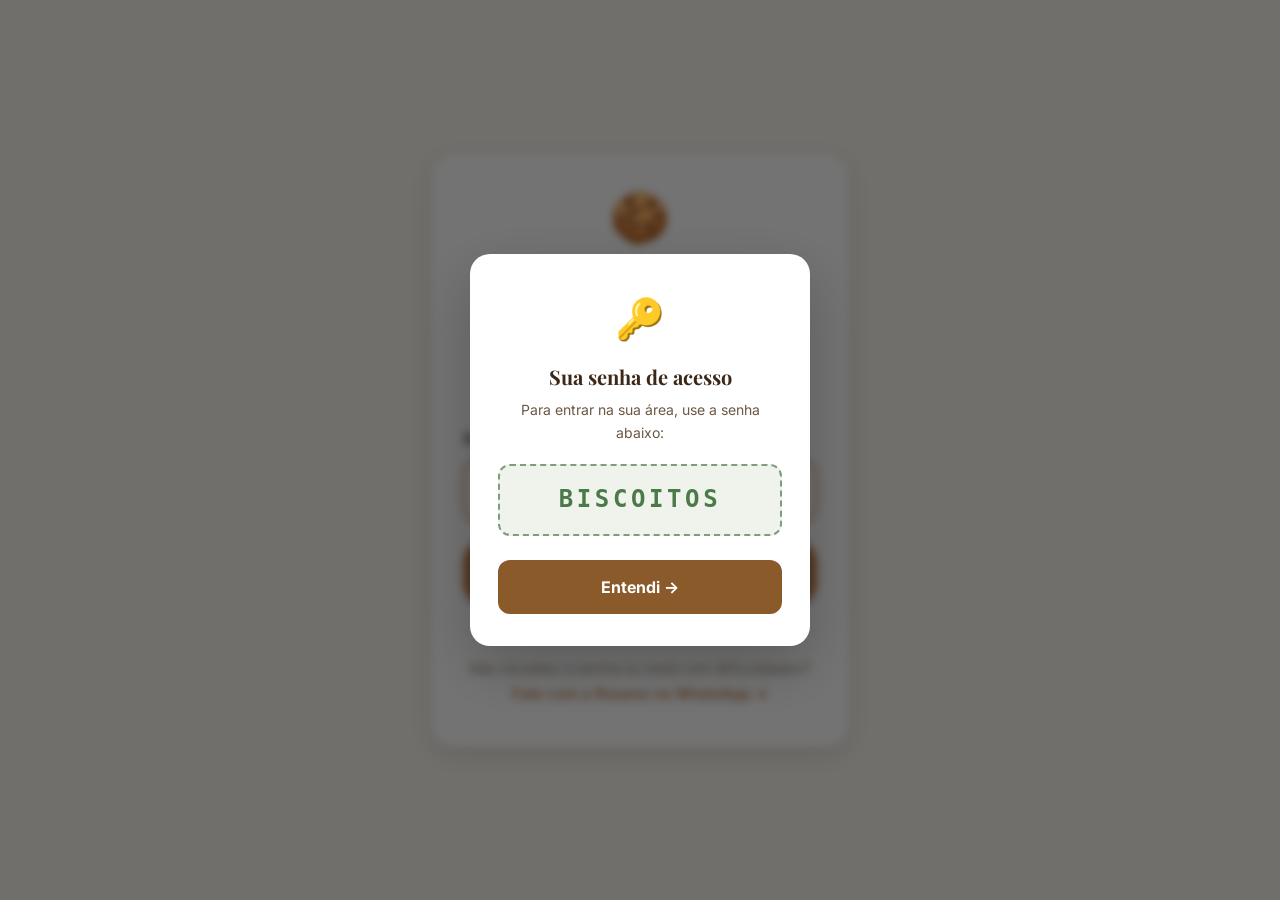
<file: index.html>
<!DOCTYPE html>
<html lang="pt-BR">
<head>
  <meta charset="UTF-8">
  <meta name="viewport" content="width=device-width, initial-scale=1.0">
  <!-- IMPORTANTE: impede que o Google indexe esta página -->
  <link rel="icon" type="image/png" href="assets/img/favicon.png">
  <link rel="apple-touch-icon" href="assets/img/favicon.png">
  <meta name="robots" content="noindex, nofollow, noarchive">
  <title>Acessar — Amanteigados da Rosana</title>

  <!-- Google Fonts — carregamento sem bloquear a renderização -->
  <link rel="preconnect" href="https://fonts.googleapis.com">
  <link rel="preconnect" href="https://fonts.gstatic.com" crossorigin>
  <link href="https://fonts.googleapis.com/css2?family=Playfair+Display:wght@400;500;700&family=Inter:wght@400;500;600;700&display=swap" rel="stylesheet">

  <!-- CSS -->
  <link rel="stylesheet" href="assets/css/variables.css">
  <link rel="stylesheet" href="assets/css/reset.css">
  <link rel="stylesheet" href="assets/css/global.css">
  <link rel="stylesheet" href="assets/css/auth.css">

  <!-- CSS crítico inline: evita flash de fundo branco antes do CSS carregar -->
  <style>body { background: #FAF6EF; }</style>
</head>
<body>

  <!-- ---- POPUP: sua senha de acesso ---- -->
  <div id="popup-senha-principal" style="
    position:fixed;inset:0;z-index:300;
    background:rgba(0,0,0,0.55);backdrop-filter:blur(4px);
    display:flex;align-items:center;justify-content:center;padding:1rem;
  " role="dialog" aria-modal="true" aria-labelledby="popup-senha-titulo">
    <div style="
      background:#fff;border-radius:1.25rem;padding:2rem 1.75rem;
      max-width:340px;width:100%;text-align:center;
      box-shadow:0 20px 60px rgba(0,0,0,0.22);
    ">
      <div style="font-size:2.5rem;margin-bottom:0.75rem" aria-hidden="true">🔑</div>
      <h2 id="popup-senha-titulo" style="font-family:var(--font-display);font-size:1.25rem;color:#3D2817;margin-bottom:0.5rem;line-height:1.3">
        Sua senha de acesso
      </h2>
      <p style="font-size:0.875rem;color:#6B5744;line-height:1.65;margin-bottom:1.25rem">
        Para entrar na sua área, use a senha abaixo:
      </p>
      <div style="
        background:#F0F2EC;border:2px dashed #7D9D7C;border-radius:0.75rem;
        padding:0.875rem 1.25rem;margin-bottom:1.5rem;
      ">
        <span style="font-family:monospace;font-size:1.5rem;font-weight:700;letter-spacing:0.15em;color:#4A7A48">
          BISCOITOS
        </span>
      </div>
      <button
        onclick="document.getElementById('popup-senha-principal').style.display='none'; document.getElementById('campo-senha').focus();"
        style="
          width:100%;padding:0.875rem;background:#8B5A2B;color:#fff;
          font-size:1rem;font-weight:700;border:none;border-radius:0.75rem;cursor:pointer;
        "
      >
        Entendi →
      </button>
    </div>
  </div>

  <main class="auth-page" id="main">

    <div class="auth-card" role="main">

      <!-- Aviso de sessão expirada (mostrado via JS quando URL tem ?expirou=1) -->
      <div class="auth-aviso-expiracao" id="aviso-expiracao" role="alert" hidden>
        ⏳ Sua sessão expirou. Digite a senha novamente para continuar.
      </div>

      <!-- Cabeçalho / Logo -->
      <div class="auth-header">
        <div class="auth-logo" aria-hidden="true">
          <!-- PLACEHOLDER: quando tiver o logo, substitua por: <img src="/assets/img/logo.svg" alt=""> -->
          <div class="auth-logo-icon">🍪</div>
        </div>

        <h1 class="auth-title">Amanteigados<br>da Rosana</h1>
        <div class="auth-divider" aria-hidden="true"></div>
        <p class="auth-subtitle">Área Exclusiva de Membros</p>
      </div>

      <!-- Formulário de acesso -->
      <form class="auth-form" id="auth-form" novalidate aria-label="Formulário de acesso">

        <div class="field-group">
          <label class="field-label" for="campo-senha">
            Sua senha de acesso
          </label>

          <!-- Wrapper para posicionar o botão de olho -->
          <div class="input-senha-wrap">
            <input
              type="password"
              id="campo-senha"
              class="input-senha"
              placeholder="Digite sua senha..."
              autocomplete="current-password"
              required
              aria-describedby="erro-senha"
              aria-label="Campo de senha"
            >
            <button
              type="button"
              class="btn-mostrar-senha"
              id="btn-mostrar"
              aria-label="Mostrar senha"
              aria-pressed="false"
            >👁</button>
          </div>

          <!-- Mensagem de erro — aparece quando senha está incorreta -->
          <div class="auth-erro" id="erro-senha" role="alert" aria-live="assertive" hidden>
            Senha incorreta. Tente novamente.
          </div>
        </div>

        <button type="submit" class="btn btn-primary btn-full btn-lg" id="btn-acessar">
          Acessar minha área →
        </button>

      </form>

      <!-- Link de suporte -->
      <div class="auth-footer">
        <p>Não recebeu a senha ou está com dificuldades?</p>
        <p>
          <!-- PLACEHOLDER: substitua NUMERO pelo número do WhatsApp da Rosana (ex: 5511999999999) -->
          <a
            href="https://wa.me/555195081131"
            class="link-suporte"
            id="link-suporte"
            target="_blank"
            rel="noopener noreferrer"
            aria-label="Fale com a Rosana no WhatsApp"
          >
            Fale com a Rosana no WhatsApp →
          </a>
        </p>
      </div>

    </div><!-- /auth-card -->

  </main>

  <!-- auth.js: contém verificarSenha(), getTentativas() -->
  <script src="assets/js/auth.js"></script>

  <script>
    // ---- Inicialização da página de login ----
    document.addEventListener('DOMContentLoaded', function () {

      // Verificar se a URL indica sessão expirada (?expirou=1)
      const params = new URLSearchParams(window.location.search);
      if (params.get('expirou') === '1') {
        const aviso = document.getElementById('aviso-expiracao');
        aviso.hidden = false;
      }

      const input      = document.getElementById('campo-senha');
      const btnMostrar = document.getElementById('btn-mostrar');
      const form       = document.getElementById('auth-form');
      const erroEl     = document.getElementById('erro-senha');
      const linkSup    = document.getElementById('link-suporte');
      const btnAcessar = document.getElementById('btn-acessar');

      // Toggle mostrar / esconder senha
      btnMostrar.addEventListener('click', function () {
        const escondido = input.type === 'password';
        input.type = escondido ? 'text' : 'password';
        btnMostrar.textContent = escondido ? '🙈' : '👁';
        btnMostrar.setAttribute('aria-pressed', String(escondido));
        btnMostrar.setAttribute('aria-label', escondido ? 'Esconder senha' : 'Mostrar senha');
        input.focus();
      });

      // Submeter o formulário
      form.addEventListener('submit', async function (e) {
        e.preventDefault();

        const senha = input.value;
        if (!senha.trim()) {
          input.focus();
          return;
        }

        // Desabilitar botão para evitar duplo clique
        btnAcessar.disabled = true;
        btnAcessar.textContent = 'Verificando...';

        const correto = await verificarSenha(senha);

        if (!correto) {
          // Mostrar erro
          erroEl.hidden = false;
          input.classList.add('erro');

          // Animação de "shake" no campo
          const wrap = document.querySelector('.input-senha-wrap');
          wrap.classList.add('shake');
          setTimeout(function () { wrap.classList.remove('shake'); }, 500);

          // Mensagem personalizada após 3 tentativas
          const tentativas = getTentativas();
          if (tentativas >= 3) {
            erroEl.textContent = 'Senha incorreta. Verificou a mensagem que recebeu com a senha?';
            // Destacar link de suporte
            linkSup.className = 'link-suporte-destaque';
            linkSup.textContent = '💬 Falar com a Rosana no WhatsApp';
          } else {
            erroEl.textContent = 'Senha incorreta. Tente novamente.';
          }

          // Limpar campo e reabilitar botão
          input.value = '';
          input.focus();
          btnAcessar.disabled = false;
          btnAcessar.textContent = 'Acessar minha área →';
        }
        // Se correto: verificarSenha() redireciona automaticamente para home.html
      });

      // Limpar mensagem de erro enquanto a usuária digita
      input.addEventListener('input', function () {
        if (!erroEl.hidden) {
          erroEl.hidden = true;
          input.classList.remove('erro');
        }
      });

      // Focar o campo de senha automaticamente
      input.focus();
    });
  </script>

</body>
</html>
</file>
<file: assets/css/variables.css>
/* =====================================================
   VARIÁVEIS DE DESIGN — COLETÂNEA AMANTEIGADOS
   Este arquivo define toda a paleta, tipografia e
   espaçamentos usados em todo o app.
   Edite aqui para mudar a aparência global.
   ===================================================== */

:root {
  /* --- BACKGROUNDS --- */
  --bg-primary:   #FAF6EF;   /* off-white quente — fundo geral */
  --bg-secondary: #F2EAD9;   /* creme suave — blocos e cards */
  --bg-card:      #FFFFFF;   /* cards principais */
  --bg-elevated:  #FFFDF9;   /* superfícies elevadas */

  /* --- TEXTOS --- */
  --text-primary:   #3D2817; /* marrom torrado escuro — títulos */
  --text-secondary: #6B5544; /* marrom médio — corpo */
  --text-muted:     #9C8B7A; /* marrom acinzentado — secundários */

  /* --- ACENTOS (caramelo) --- */
  --accent-primary: #B8794A; /* caramelo profundo — botões CTA */
  --accent-hover:   #9C6638; /* caramelo escuro — hover/press */
  --accent-light:   #E8C9A0; /* caramelo claro — highlights */
  --accent-soft:    #F5E6D3; /* caramelo suavíssimo — backgrounds */

  /* --- ESTADOS FUNCIONAIS --- */
  --success:    #6B8E4E;     /* verde oliva — item feito */
  --success-bg: #EFF3E8;     /* fundo verde claro */
  --warning:    #C7894D;     /* âmbar — atenção */
  --error:      #A04545;     /* vermelho terroso — erro */
  --error-bg:   #F5E6E6;     /* fundo vermelho claro */

  /* --- BORDAS E SOMBRAS --- */
  --border-light:  #E5DCC9;
  --border-medium: #D4C4A8;
  --shadow-sm:  0 1px 3px rgba(61, 40, 23, 0.06);
  --shadow-md:  0 4px 12px rgba(61, 40, 23, 0.08);
  --shadow-lg:  0 8px 24px rgba(61, 40, 23, 0.12);

  /* --- ESPAÇAMENTOS --- */
  --space-1:  0.25rem;   /*  4px */
  --space-2:  0.5rem;    /*  8px */
  --space-3:  0.75rem;   /* 12px */
  --space-4:  1rem;      /* 16px */
  --space-5:  1.25rem;   /* 20px */
  --space-6:  1.5rem;    /* 24px */
  --space-8:  2rem;      /* 32px */
  --space-10: 2.5rem;    /* 40px */
  --space-12: 3rem;      /* 48px */
  --space-16: 4rem;      /* 64px */

  /* --- BORDAS ARREDONDADAS --- */
  --radius-sm:   4px;
  --radius-md:   8px;
  --radius-lg:   16px;
  --radius-xl:   24px;
  --radius-full: 9999px;

  /* --- TRANSIÇÕES --- */
  --transition-fast: 150ms ease;
  --transition-base: 250ms ease;

  /* --- TIPOGRAFIA --- */
  --font-display: 'Playfair Display', 'Georgia', serif;
  --font-body:    'Inter', -apple-system, 'Segoe UI', system-ui, sans-serif;

  /* Escala de tamanhos — mobile-first, projetada para 35-55 anos */
  --text-xs:   0.8125rem;  /* 13px — labels pequenos */
  --text-sm:   0.9375rem;  /* 15px — textos auxiliares */
  --text-base: 1.0625rem;  /* 17px — corpo (legível para todas as idades) */
  --text-lg:   1.1875rem;  /* 19px — destaque */
  --text-xl:   1.375rem;   /* 22px — subtítulos */
  --text-2xl:  1.625rem;   /* 26px — títulos seção */
  --text-3xl:  2rem;       /* 32px — títulos página mobile */
  --text-4xl:  2.5rem;     /* 40px — títulos página desktop */
  --text-5xl:  3.25rem;    /* 52px — display grande */

  /* --- LAYOUT --- */
  --header-height: 64px;
  --container-max: 1200px;
  --container-pad: var(--space-4);
}

/* Breakpoints (referência — usar nos arquivos CSS específicos):
   480px  → telefones grandes
   768px  → tablet
   1024px → desktop
   1440px → desktop grande
*/
</file>
<file: assets/css/global.css>
/* =====================================================
   GLOBAL CSS — COMPONENTES COMPARTILHADOS
   Header, footer, botões, cards, nav mobile,
   e utilitários usados em todas as páginas.
   ===================================================== */

/* ---- BODY BASE ---- */
body {
  font-family: var(--font-body);
  font-size: var(--text-base);
  color: var(--text-secondary);
  background-color: var(--bg-primary);
  line-height: 1.65;
  min-height: 100vh;
}

/* ---- TÍTULOS ---- */
h1, h2, h3 {
  font-family: var(--font-display);
  color: var(--text-primary);
  line-height: 1.25;
}
h4, h5, h6 {
  font-family: var(--font-body);
  color: var(--text-primary);
  font-weight: 600;
}

/* ---- CONTAINER ---- */
.container {
  width: 100%;
  max-width: var(--container-max);
  margin: 0 auto;
  padding-left: var(--container-pad);
  padding-right: var(--container-pad);
}

/* ---- SITE HEADER (fixo) ---- */
.site-header {
  position: fixed;
  top: 0;
  left: 0;
  right: 0;
  height: var(--header-height);
  background: var(--bg-card);
  border-bottom: 1px solid var(--border-light);
  box-shadow: var(--shadow-sm);
  z-index: 1000;
}

.site-header .container {
  height: 100%;
  display: flex;
  align-items: center;
  justify-content: space-between;
}

/* Logo */
.logo {
  display: flex;
  align-items: center;
  gap: var(--space-2);
  text-decoration: none;
  flex-shrink: 0;
}

.logo-text {
  font-family: var(--font-display);
  font-size: var(--text-sm);
  font-weight: 700;
  color: var(--text-primary);
  line-height: 1.2;
}

.logo-text span {
  display: block;
  font-weight: 400;
  font-size: var(--text-xs);
  color: var(--text-muted);
}

/* Nav desktop */
.main-nav {
  display: none;
  align-items: center;
  gap: var(--space-6);
}

@media (min-width: 768px) {
  .main-nav {
    display: flex;
  }
  .hamburger {
    display: none !important;
  }
}

.nav-link {
  font-size: var(--text-sm);
  font-weight: 500;
  color: var(--text-secondary);
  transition: color var(--transition-fast);
  padding: var(--space-1) 0;
  border-bottom: 2px solid transparent;
}

.nav-link:hover,
.nav-link.ativo {
  color: var(--accent-primary);
  border-bottom-color: var(--accent-primary);
}

/* Botão sair no header */
.btn-sair-header {
  font-size: var(--text-sm);
  font-weight: 500;
  color: var(--text-muted);
  padding: var(--space-2) var(--space-4);
  border: 1px solid var(--border-light);
  border-radius: var(--radius-full);
  transition: all var(--transition-fast);
  min-height: 44px;
}

.btn-sair-header:hover {
  color: var(--error);
  border-color: var(--error);
}

/* ---- HAMBURGER (mobile) ---- */
.hamburger {
  display: flex;
  flex-direction: column;
  justify-content: center;
  gap: 5px;
  width: 44px;
  height: 44px;
  padding: var(--space-2);
  cursor: pointer;
  background: none;
  border: none;
  border-radius: var(--radius-md);
}

.hamburger span {
  display: block;
  width: 22px;
  height: 2px;
  background: var(--text-primary);
  border-radius: 2px;
  transition: all var(--transition-base);
  transform-origin: center;
}

.hamburger[aria-expanded="true"] span:nth-child(1) {
  transform: translateY(7px) rotate(45deg);
}
.hamburger[aria-expanded="true"] span:nth-child(2) {
  opacity: 0;
}
.hamburger[aria-expanded="true"] span:nth-child(3) {
  transform: translateY(-7px) rotate(-45deg);
}

/* ---- OVERLAY DE NAVEGAÇÃO MOBILE ---- */
.nav-overlay {
  position: fixed;
  inset: 0;
  background: var(--bg-card);
  z-index: 999;
  display: flex;
  flex-direction: column;
  padding: var(--space-4);
}

.nav-overlay[hidden] {
  display: none;
}

.nav-overlay-header {
  display: flex;
  align-items: center;
  justify-content: space-between;
  padding-bottom: var(--space-6);
  border-bottom: 1px solid var(--border-light);
  margin-bottom: var(--space-6);
}

.nav-overlay-close {
  width: 44px;
  height: 44px;
  display: flex;
  align-items: center;
  justify-content: center;
  font-size: 1.25rem;
  color: var(--text-primary);
  border-radius: var(--radius-md);
  border: 1px solid var(--border-light);
}

.nav-overlay nav {
  display: flex;
  flex-direction: column;
  gap: var(--space-2);
}

.nav-overlay-link {
  display: flex;
  align-items: center;
  font-size: var(--text-xl);
  font-family: var(--font-display);
  font-weight: 500;
  color: var(--text-primary);
  padding: var(--space-4) var(--space-4);
  border-radius: var(--radius-lg);
  min-height: 60px;
  transition: background var(--transition-fast);
  text-decoration: none;
  border: none;
  background: none;
  width: 100%;
  text-align: left;
  cursor: pointer;
}

.nav-overlay-link:hover,
.nav-overlay-link:active {
  background: var(--bg-secondary);
}

.nav-overlay-sair {
  color: var(--error) !important;
  margin-top: auto;
}

/* ---- MAIN CONTENT (offset pelo header fixo) ---- */
.page-content {
  padding-top: var(--header-height);
  min-height: 100vh;
}

/* ---- BOTÕES ---- */
.btn {
  display: inline-flex;
  align-items: center;
  justify-content: center;
  gap: var(--space-2);
  font-family: var(--font-body);
  font-weight: 600;
  font-size: var(--text-base);
  border-radius: var(--radius-lg);
  padding: var(--space-3) var(--space-6);
  min-height: 48px;
  border: 2px solid transparent;
  cursor: pointer;
  text-decoration: none;
  transition: all var(--transition-fast);
  white-space: nowrap;
  user-select: none;
  -webkit-tap-highlight-color: transparent;
}

.btn:active {
  transform: scale(0.97);
}

/* Botão primário — caramelo sólido */
.btn-primary {
  background: var(--accent-primary);
  color: #fff;
  border-color: var(--accent-primary);
}

.btn-primary:hover {
  background: var(--accent-hover);
  border-color: var(--accent-hover);
}

@media (hover: none) {
  .btn-primary:hover {
    background: var(--accent-primary);
    border-color: var(--accent-primary);
  }
}

/* Botão secundário — contorno */
.btn-secondary {
  background: transparent;
  color: var(--accent-primary);
  border-color: var(--accent-primary);
}

.btn-secondary:hover {
  background: var(--accent-soft);
}

/* Botão ghost — sem borda */
.btn-ghost {
  background: transparent;
  color: var(--text-secondary);
  border-color: transparent;
}

.btn-ghost:hover {
  background: var(--bg-secondary);
}

/* Botão de sucesso — verde oliva */
.btn-success {
  background: var(--success);
  color: #fff;
  border-color: var(--success);
}

.btn-success:hover {
  background: #5a7a3f;
  border-color: #5a7a3f;
}

/* Modificadores de tamanho */
.btn-sm {
  font-size: var(--text-sm);
  padding: var(--space-2) var(--space-4);
  min-height: 36px;
  border-radius: var(--radius-md);
}

.btn-lg {
  font-size: var(--text-lg);
  padding: var(--space-4) var(--space-8);
  min-height: 56px;
  border-radius: var(--radius-xl);
}

.btn-xl {
  font-size: var(--text-xl);
  padding: var(--space-5) var(--space-10);
  min-height: 64px;
  border-radius: var(--radius-xl);
}

/* Botão full-width */
.btn-full {
  width: 100%;
}

/* ---- CARDS ---- */
.card {
  background: var(--bg-card);
  border-radius: var(--radius-lg);
  border: 1px solid var(--border-light);
  box-shadow: var(--shadow-sm);
  overflow: hidden;
}

/* ---- ESTRELAS (nível da receita) ---- */
.stars {
  color: var(--accent-primary);
  letter-spacing: 0.1em;
  font-size: 1rem;
}

.stars-vazia {
  color: var(--border-medium);
}

/* ---- BADGE DE CATEGORIA ---- */
.badge-categoria {
  display: inline-block;
  font-size: var(--text-xs);
  font-weight: 600;
  color: var(--accent-primary);
  text-transform: uppercase;
  letter-spacing: 0.08em;
  padding: var(--space-1) var(--space-3);
  background: var(--accent-soft);
  border-radius: var(--radius-full);
}

/* ---- BARRA DE PROGRESSO ---- */
.progress-bar-wrap {
  background: var(--bg-secondary);
  border-radius: var(--radius-full);
  height: 10px;
  overflow: hidden;
}

.progress-bar-fill {
  height: 100%;
  background: linear-gradient(90deg, var(--accent-primary), var(--accent-hover));
  border-radius: var(--radius-full);
  transition: width 0.6s ease;
}

/* ---- TAGS ---- */
.tag {
  display: inline-block;
  font-size: var(--text-xs);
  color: var(--text-muted);
  padding: 2px var(--space-2);
  background: var(--bg-secondary);
  border-radius: var(--radius-full);
  border: 1px solid var(--border-light);
}

/* ---- LOADING STATE ---- */
.loading-state {
  display: flex;
  flex-direction: column;
  align-items: center;
  justify-content: center;
  padding: var(--space-16);
  gap: var(--space-4);
  color: var(--text-muted);
}

.loading-spinner {
  width: 40px;
  height: 40px;
  border: 3px solid var(--border-light);
  border-top-color: var(--accent-primary);
  border-radius: 50%;
  animation: spin 0.8s linear infinite;
}

@keyframes spin {
  to { transform: rotate(360deg); }
}

/* ---- ESTADO VAZIO ---- */
.empty-state {
  text-align: center;
  padding: var(--space-16) var(--space-8);
}

.empty-state-icon {
  font-size: 3rem;
  margin-bottom: var(--space-4);
}

.empty-state h3 {
  font-size: var(--text-xl);
  color: var(--text-primary);
  margin-bottom: var(--space-2);
}

.empty-state p {
  color: var(--text-muted);
}

/* ---- CARD DE RECEITA (home e lista) ---- */
.recipe-card {
  background: var(--bg-card);
  border-radius: var(--radius-lg);
  overflow: hidden;
  box-shadow: 0 2px 8px rgba(61, 40, 23, 0.08);
  border: 1.5px solid var(--border-medium);
  text-decoration: none;
  color: inherit;
  display: block;
  transition: box-shadow var(--transition-base), transform var(--transition-base);
}

.recipe-card:hover {
  box-shadow: var(--shadow-md);
  transform: translateY(-2px);
}

.recipe-card:active {
  transform: scale(0.98);
}

@media (hover: none) {
  .recipe-card:hover {
    box-shadow: 0 2px 8px rgba(61, 40, 23, 0.08);
    transform: none;
  }
}

.recipe-card-photo {
  position: relative;
  padding-top: 66.67%;
  background-color: var(--bg-secondary);
  overflow: hidden;
}

.recipe-card-photo img {
  position: absolute;
  top: 0;
  left: 0;
  width: 100%;
  height: 100%;
  object-fit: cover;
  transition: transform 0.4s ease;
}

.recipe-card:hover .recipe-card-photo img {
  transform: scale(1.04);
}

@media (hover: none) {
  .recipe-card:hover .recipe-card-photo img {
    transform: none;
  }
}

.recipe-card-photo-placeholder {
  position: absolute;
  inset: 0;
  display: flex;
  align-items: center;
  justify-content: center;
  font-size: 3rem;
  background: var(--bg-secondary);
  color: var(--accent-light);
}

.recipe-card-acoes {
  position: absolute;
  top: var(--space-2);
  right: var(--space-2);
  display: flex;
  flex-direction: column;
  gap: var(--space-1);
  align-items: flex-end;
}

.btn-favoritar-card {
  width: 36px;
  height: 36px;
  background: rgba(255, 255, 255, 0.92);
  border-radius: var(--radius-full);
  display: flex;
  align-items: center;
  justify-content: center;
  font-size: 1rem;
  transition: all var(--transition-fast);
  box-shadow: 0 1px 4px rgba(0, 0, 0, 0.15);
  cursor: pointer;
  border: none;
}

.btn-favoritar-card:hover {
  transform: scale(1.1);
}

.btn-favoritar-card.favoritada {
  background: #FFF5F0;
}

.badge-feita-card {
  width: 28px;
  height: 28px;
  background: var(--success);
  border-radius: var(--radius-full);
  display: flex;
  align-items: center;
  justify-content: center;
  font-size: 0.75rem;
  color: #fff;
  box-shadow: 0 1px 4px rgba(0, 0, 0, 0.15);
}

.recipe-card-content {
  padding: var(--space-3) var(--space-4) var(--space-4);
}

.recipe-card-categoria {
  font-size: var(--text-xs);
  font-weight: 600;
  color: var(--accent-primary);
  text-transform: uppercase;
  letter-spacing: 0.06em;
  margin-bottom: var(--space-1);
}

.recipe-card-nome {
  font-family: var(--font-display);
  font-size: var(--text-lg);
  color: var(--text-primary);
  line-height: 1.3;
  margin-bottom: var(--space-3);
}

.recipe-card-meta {
  display: flex;
  align-items: center;
  gap: var(--space-4);
  font-size: var(--text-sm);
  color: var(--text-muted);
}

/* ---- FOOTER ---- */
.site-footer {
  margin-top: var(--space-16);
  padding: var(--space-10) 0;
  border-top: 1px solid var(--border-light);
  text-align: center;
}

.site-footer p {
  font-size: var(--text-sm);
  color: var(--text-muted);
  line-height: 1.8;
}

.site-footer a {
  color: var(--accent-primary);
  font-weight: 500;
}

/* ---- TOAST (notificação de feedback) ---- */
.toast {
  position: fixed;
  bottom: var(--space-6);
  left: 50%;
  transform: translateX(-50%) translateY(100px);
  background: var(--text-primary);
  color: #fff;
  padding: var(--space-3) var(--space-6);
  border-radius: var(--radius-full);
  font-size: var(--text-sm);
  font-weight: 500;
  box-shadow: var(--shadow-lg);
  z-index: 9999;
  transition: transform var(--transition-base);
  white-space: nowrap;
  pointer-events: none;
}

.toast.visivel {
  transform: translateX(-50%) translateY(0);
}

.toast.sucesso {
  background: var(--success);
}

/* ---- UTILITÁRIOS ---- */
.visually-hidden {
  position: absolute;
  width: 1px;
  height: 1px;
  padding: 0;
  margin: -1px;
  overflow: hidden;
  clip: rect(0,0,0,0);
  white-space: nowrap;
  border: 0;
}

.text-muted { color: var(--text-muted); }
.text-center { text-align: center; }
.mt-4 { margin-top: var(--space-4); }
.mt-8 { margin-top: var(--space-8); }
.mb-4 { margin-bottom: var(--space-4); }
</file>
<file: assets/css/auth.css>
/* =====================================================
   AUTH CSS — PÁGINA DE SENHA (index.html)
   ===================================================== */

.auth-page {
  min-height: 100vh;
  display: flex;
  align-items: center;
  justify-content: center;
  padding: var(--space-6) var(--space-4);
  background: var(--bg-primary);
}

/* Card central da página de login */
.auth-card {
  width: 100%;
  max-width: 420px;
  background: var(--bg-card);
  border-radius: var(--radius-xl);
  padding: var(--space-10) var(--space-8);
  box-shadow: var(--shadow-lg);
  border: 1px solid var(--border-light);
}

/* Cabeçalho do card */
.auth-header {
  text-align: center;
  margin-bottom: var(--space-8);
}

.auth-logo {
  display: flex;
  align-items: center;
  justify-content: center;
  margin-bottom: var(--space-5);
}

/* Ícone de biscoito (placeholder enquanto não há logo) */
.auth-logo-icon {
  font-size: 3rem;
  line-height: 1;
}

.auth-title {
  font-family: var(--font-display);
  font-size: var(--text-3xl);
  font-weight: 700;
  color: var(--text-primary);
  line-height: 1.15;
  margin-bottom: var(--space-2);
}

.auth-subtitle {
  font-size: var(--text-sm);
  color: var(--text-muted);
  font-weight: 500;
  letter-spacing: 0.04em;
  text-transform: uppercase;
}

/* Separador decorativo */
.auth-divider {
  width: 48px;
  height: 3px;
  background: var(--accent-light);
  border-radius: var(--radius-full);
  margin: var(--space-4) auto;
}

/* Formulário */
.auth-form {
  display: flex;
  flex-direction: column;
  gap: var(--space-4);
}

/* Grupo de campo */
.field-group {
  display: flex;
  flex-direction: column;
  gap: var(--space-2);
}

.field-label {
  font-size: var(--text-sm);
  font-weight: 600;
  color: var(--text-primary);
}

/* Wrapper do input de senha (para posicionar o botão de olho) */
.input-senha-wrap {
  position: relative;
  display: flex;
  align-items: center;
}

.input-senha {
  width: 100%;
  padding: var(--space-4) var(--space-12) var(--space-4) var(--space-4);
  font-size: var(--text-base);
  background: var(--bg-primary);
  border: 2px solid var(--border-medium);
  border-radius: var(--radius-lg);
  color: var(--text-primary);
  transition: border-color var(--transition-fast);
  /* iOS: evita zoom no foco */
  font-size: max(16px, var(--text-base));
}

.input-senha:focus {
  border-color: var(--accent-primary);
  outline: none;
  background: var(--bg-card);
}

.input-senha.erro {
  border-color: var(--error);
  background: var(--error-bg);
}

/* Botão mostrar/esconder senha */
.btn-mostrar-senha {
  position: absolute;
  right: var(--space-3);
  width: 44px;
  height: 44px;
  display: flex;
  align-items: center;
  justify-content: center;
  color: var(--text-muted);
  border-radius: var(--radius-md);
  font-size: 1.1rem;
  transition: color var(--transition-fast);
}

.btn-mostrar-senha:hover {
  color: var(--text-primary);
}

/* Mensagem de erro */
.auth-erro {
  display: none;
  font-size: var(--text-sm);
  color: var(--error);
  font-weight: 500;
  padding: var(--space-3) var(--space-4);
  background: var(--error-bg);
  border-radius: var(--radius-md);
  border-left: 3px solid var(--error);
}

.auth-erro.visivel {
  display: block;
}

/* Animação de shake quando senha incorreta */
@keyframes shake {
  0%, 100% { transform: translateX(0); }
  20%       { transform: translateX(-8px); }
  40%       { transform: translateX(8px); }
  60%       { transform: translateX(-6px); }
  80%       { transform: translateX(4px); }
}

.shake {
  animation: shake 0.4s ease;
}

/* Aviso de sessão expirada */
.auth-aviso-expiracao {
  display: none;
  font-size: var(--text-sm);
  color: var(--warning);
  font-weight: 500;
  padding: var(--space-3) var(--space-4);
  background: #FEF3E2;
  border-radius: var(--radius-md);
  border-left: 3px solid var(--warning);
  margin-bottom: var(--space-2);
}

.auth-aviso-expiracao.visivel {
  display: block;
}

/* Footer da página de login */
.auth-footer {
  margin-top: var(--space-6);
  padding-top: var(--space-6);
  border-top: 1px solid var(--border-light);
  text-align: center;
}

.auth-footer p {
  font-size: var(--text-sm);
  color: var(--text-muted);
  line-height: 1.7;
}

.auth-footer a {
  color: var(--accent-primary);
  font-weight: 600;
  display: inline-flex;
  align-items: center;
  gap: var(--space-1);
}

/* Destaque do link de suporte após 3 erros */
.link-suporte-destaque {
  display: inline-flex;
  align-items: center;
  gap: var(--space-2);
  font-size: var(--text-base);
  font-weight: 600;
  color: #fff;
  background: var(--success);
  padding: var(--space-3) var(--space-5);
  border-radius: var(--radius-full);
  margin-top: var(--space-3);
  animation: pulse 1.5s ease infinite;
}

@keyframes pulse {
  0%, 100% { box-shadow: 0 0 0 0 rgba(107, 142, 78, 0.4); }
  50%       { box-shadow: 0 0 0 8px rgba(107, 142, 78, 0); }
}
</file>
<file: assets/css/okinawa.css>
/* =====================================================
   OKINAWA.CSS — Método Okinawa (vendas + acesso)
   Paleta: mantém o app + verde sálvia como acento
   ===================================================== */

:root {
  --ok-green:      #7D9D7C;
  --ok-green-soft: #F0F2EC;
  --ok-green-mid:  #C8D9C7;
  --ok-brown:      #6B4226;
}

/* =====================================================
   HERO
   ===================================================== */
.ok-hero {
  background: linear-gradient(160deg, var(--accent-soft) 0%, var(--ok-green-soft) 100%);
  padding: var(--space-12) 0 var(--space-10);
  text-align: center;
  position: relative;
  overflow: hidden;
}

.ok-hero::before {
  content: '';
  position: absolute;
  inset: 0;
  background: url("data:image/svg+xml,%3Csvg width='60' height='60' viewBox='0 0 60 60' xmlns='http://www.w3.org/2000/svg'%3E%3Cg fill='none' fill-rule='evenodd'%3E%3Cg fill='%237D9D7C' fill-opacity='0.04'%3E%3Cpath d='M36 34v-4h-2v4h-4v2h4v4h2v-4h4v-2h-4zm0-30V0h-2v4h-4v2h4v4h2V6h4V4h-4zM6 34v-4H4v4H0v2h4v4h2v-4h4v-2H6zM6 4V0H4v4H0v2h4v4h2V6h4V4H6z'/%3E%3C/g%3E%3C/g%3E%3C/svg%3E");
  pointer-events: none;
}

.ok-hero-badge {
  display: inline-block;
  background: var(--ok-green);
  color: #fff;
  font-size: var(--text-xs);
  font-weight: 700;
  text-transform: uppercase;
  letter-spacing: 0.1em;
  padding: var(--space-1) var(--space-4);
  border-radius: var(--radius-full);
  margin-bottom: var(--space-5);
}

.ok-hero h1 {
  font-family: var(--font-display);
  font-size: var(--text-3xl);
  color: var(--text-primary);
  line-height: 1.2;
  max-width: 680px;
  margin: 0 auto var(--space-4);
}

@media (max-width: 640px) {
  .ok-hero h1 { font-size: var(--text-2xl); }
}

.ok-hero-sub {
  font-size: var(--text-lg);
  color: var(--text-secondary);
  max-width: 560px;
  margin: 0 auto var(--space-8);
  line-height: 1.65;
}

.ok-hero-img {
  width: 100%;
  max-width: 560px;
  margin: 0 auto var(--space-8);
  border-radius: var(--radius-xl);
  overflow: hidden;
  box-shadow: var(--shadow-md);
}

.ok-hero-img-placeholder {
  background: var(--ok-green-soft);
  border: 2px dashed var(--ok-green-mid);
  border-radius: var(--radius-xl);
  padding: var(--space-16);
  font-size: 3rem;
  text-align: center;
  color: var(--ok-green);
  margin: 0 auto var(--space-8);
  max-width: 560px;
}

.ok-microcopy {
  font-size: var(--text-xs);
  color: var(--text-muted);
  margin-top: var(--space-3);
}

/* =====================================================
   BOTÕES CTA
   ===================================================== */
.btn-ok-primary {
  display: inline-block;
  background: var(--accent-primary);
  color: #fff;
  font-family: var(--font-body);
  font-size: var(--text-lg);
  font-weight: 700;
  padding: var(--space-4) var(--space-8);
  border-radius: var(--radius-xl);
  text-decoration: none;
  border: none;
  cursor: pointer;
  transition: all var(--transition-fast);
  animation: ok-pulse 2.5s ease-in-out infinite;
  box-shadow: 0 4px 20px rgba(139, 90, 43, 0.3);
  white-space: normal;
  text-align: center;
}

.btn-ok-primary:hover {
  transform: translateY(-2px);
  box-shadow: 0 6px 24px rgba(139, 90, 43, 0.4);
  animation: none;
}

@keyframes ok-pulse {
  0%, 100% { box-shadow: 0 4px 20px rgba(139, 90, 43, 0.3); }
  50%       { box-shadow: 0 4px 28px rgba(139, 90, 43, 0.5); }
}

.btn-ok-skip {
  display: block;
  background: none;
  border: none;
  color: var(--text-muted);
  font-size: var(--text-sm);
  cursor: pointer;
  margin-top: var(--space-3);
  text-decoration: underline;
  text-underline-offset: 3px;
}

/* =====================================================
   STICKY BAR MOBILE
   ===================================================== */
.ok-sticky-bar {
  position: fixed;
  bottom: 0;
  left: 0;
  right: 0;
  background: #fff;
  border-top: 2px solid var(--accent-light);
  padding: var(--space-3) var(--space-4);
  display: flex;
  align-items: center;
  justify-content: space-between;
  gap: var(--space-3);
  z-index: 100;
  transform: translateY(100%);
  transition: transform var(--transition-base);
  box-shadow: 0 -4px 16px rgba(0,0,0,0.1);
}

.ok-sticky-bar.visivel {
  transform: translateY(0);
}

.ok-sticky-bar-texto {
  font-size: var(--text-sm);
  color: var(--text-secondary);
  line-height: 1.3;
}

.ok-sticky-bar-texto strong {
  color: var(--text-primary);
  display: block;
}

.ok-sticky-bar .btn-ok-primary {
  font-size: var(--text-sm);
  padding: var(--space-3) var(--space-5);
  animation: none;
  white-space: nowrap;
  flex-shrink: 0;
}

/* =====================================================
   SEÇÃO GENÉRICA
   ===================================================== */
.ok-section {
  padding: var(--space-12) 0;
}

.ok-section-titulo {
  font-family: var(--font-display);
  font-size: var(--text-2xl);
  color: var(--text-primary);
  text-align: center;
  margin-bottom: var(--space-8);
  line-height: 1.3;
}

@media (max-width: 640px) {
  .ok-section-titulo { font-size: var(--text-xl); }
}

.ok-section-alt {
  background: var(--bg-secondary);
}

.ok-section-green {
  background: var(--ok-green-soft);
}

/* =====================================================
   CARDS DE DOR
   ===================================================== */
.ok-dor-grid {
  display: grid;
  grid-template-columns: 1fr;
  gap: var(--space-4);
}

@media (min-width: 640px) {
  .ok-dor-grid { grid-template-columns: repeat(2, 1fr); }
}

.ok-dor-card {
  background: #fff;
  border: 1.5px solid var(--border-light);
  border-radius: var(--radius-xl);
  padding: var(--space-5);
  box-shadow: var(--shadow-sm);
  opacity: 0;
  transform: translateY(24px);
  transition: opacity 0.5s ease, transform 0.5s ease;
}

.ok-dor-card.visivel {
  opacity: 1;
  transform: translateY(0);
}

.ok-dor-card-emoji {
  font-size: 1.75rem;
  margin-bottom: var(--space-3);
}

.ok-dor-card h3 {
  font-size: var(--text-base);
  font-weight: 700;
  color: var(--text-primary);
  margin-bottom: var(--space-2);
  line-height: 1.4;
}

.ok-dor-card p {
  font-size: var(--text-sm);
  color: var(--text-secondary);
  line-height: 1.65;
}

.ok-transicao {
  text-align: center;
  font-style: italic;
  color: var(--text-muted);
  font-size: var(--text-base);
  margin-top: var(--space-6);
  padding: var(--space-4);
  border-top: 1px solid var(--border-light);
}

/* =====================================================
   HISTÓRIA (CONFISSÃO)
   ===================================================== */
.ok-historia {
  max-width: 680px;
  margin: 0 auto;
}

.ok-historia-foto {
  width: 80px;
  height: 80px;
  border-radius: var(--radius-full);
  background: var(--accent-soft);
  display: flex;
  align-items: center;
  justify-content: center;
  font-size: 2.5rem;
  margin: 0 auto var(--space-6);
  border: 3px solid var(--accent-light);
}

.ok-historia p {
  color: var(--text-secondary);
  line-height: 1.85;
  margin-bottom: var(--space-5);
  font-size: var(--text-base);
}

.ok-historia .destaque {
  font-size: var(--text-xl);
  font-family: var(--font-display);
  font-weight: 700;
  color: var(--text-primary);
  text-align: center;
  display: block;
  padding: var(--space-4) 0;
  border-top: 2px solid var(--accent-light);
  border-bottom: 2px solid var(--accent-light);
  margin: var(--space-6) 0;
}

/* =====================================================
   DIAGRAMA 5+2
   ===================================================== */
.ok-semana {
  display: flex;
  justify-content: center;
  gap: var(--space-2);
  flex-wrap: wrap;
  margin: var(--space-8) 0;
}

.ok-dia {
  display: flex;
  flex-direction: column;
  align-items: center;
  gap: var(--space-2);
  background: #fff;
  border: 2px solid var(--border-light);
  border-radius: var(--radius-lg);
  padding: var(--space-3) var(--space-2);
  min-width: 44px;
  opacity: 0;
  transform: scale(0.8);
  transition: opacity 0.35s ease, transform 0.35s ease;
}

.ok-dia.visivel {
  opacity: 1;
  transform: scale(1);
}

.ok-dia.leve {
  border-color: var(--ok-green-mid);
  background: var(--ok-green-soft);
}

.ok-dia.livre {
  border-color: var(--accent-light);
  background: var(--accent-soft);
}

.ok-dia-emoji { font-size: 1.5rem; }
.ok-dia-nome  { font-size: 10px; font-weight: 700; color: var(--text-muted); text-transform: uppercase; letter-spacing: 0.05em; }
.ok-dia-label { font-size: 9px; color: var(--text-muted); }

/* =====================================================
   ENTREGÁVEIS
   ===================================================== */
.ok-entregaveis-grid {
  display: grid;
  grid-template-columns: 1fr;
  gap: var(--space-6);
}

@media (min-width: 640px) {
  .ok-entregaveis-grid { grid-template-columns: repeat(3, 1fr); }
}

.ok-entregavel-card {
  background: #fff;
  border: 1.5px solid var(--border-light);
  border-radius: var(--radius-xl);
  padding: var(--space-6);
  position: relative;
  box-shadow: var(--shadow-sm);
  opacity: 0;
  transform: translateY(20px);
  transition: opacity 0.5s ease, transform 0.5s ease;
}

.ok-entregavel-card.visivel {
  opacity: 1;
  transform: translateY(0);
}

.ok-entregavel-icon {
  font-size: 2.5rem;
  margin-bottom: var(--space-4);
}

.ok-entregavel-card h3 {
  font-family: var(--font-display);
  font-size: var(--text-lg);
  color: var(--text-primary);
  margin-bottom: var(--space-3);
}

.ok-entregavel-card ul {
  list-style: none;
  padding: 0;
  margin-bottom: var(--space-4);
}

.ok-entregavel-card li {
  font-size: var(--text-sm);
  color: var(--text-secondary);
  padding: var(--space-1) 0;
  display: flex;
  gap: var(--space-2);
  align-items: flex-start;
}

.ok-entregavel-card li::before {
  content: '✓';
  color: var(--ok-green);
  font-weight: 700;
  flex-shrink: 0;
}

.ok-entregavel-valor {
  font-size: var(--text-xs);
  color: var(--text-muted);
  font-weight: 600;
  margin-top: auto;
  padding-top: var(--space-3);
  border-top: 1px solid var(--border-light);
}

/* =====================================================
   PARA QUEM É
   ===================================================== */
.ok-qualificacao-grid {
  display: grid;
  grid-template-columns: 1fr;
  gap: var(--space-6);
}

@media (min-width: 640px) {
  .ok-qualificacao-grid { grid-template-columns: 1fr 1fr; }
}

.ok-qual-bloco {
  background: #fff;
  border-radius: var(--radius-xl);
  padding: var(--space-6);
  border: 1.5px solid var(--border-light);
}

.ok-qual-bloco.sim { border-top: 4px solid var(--ok-green); }
.ok-qual-bloco.nao { border-top: 4px solid var(--border-medium); }

.ok-qual-bloco h3 {
  font-size: var(--text-base);
  font-weight: 700;
  margin-bottom: var(--space-4);
}

.ok-qual-bloco ul { list-style: none; padding: 0; }

.ok-qual-bloco li {
  font-size: var(--text-sm);
  color: var(--text-secondary);
  padding: var(--space-2) 0;
  border-bottom: 1px solid var(--border-light);
  display: flex;
  gap: var(--space-2);
}

.ok-qual-bloco li:last-child { border-bottom: none; }

.ok-qual-bloco.sim li::before { content: '✓ '; color: var(--ok-green); font-weight: 700; }
.ok-qual-bloco.nao li::before { content: '✗ '; color: var(--border-medium); font-weight: 700; }

/* =====================================================
   PROVA SOCIAL
   ===================================================== */
.ok-depoimentos-grid {
  display: grid;
  grid-template-columns: 1fr;
  gap: var(--space-4);
}

@media (min-width: 640px) {
  .ok-depoimentos-grid { grid-template-columns: repeat(2, 1fr); }
}

@media (min-width: 960px) {
  .ok-depoimentos-grid { grid-template-columns: repeat(3, 1fr); }
}

.ok-depoimento {
  background: #fff;
  border-radius: var(--radius-xl);
  padding: var(--space-5);
  border: 1.5px solid var(--border-light);
  box-shadow: var(--shadow-sm);
}

.ok-depoimento-texto {
  font-style: italic;
  color: var(--text-secondary);
  line-height: 1.7;
  font-size: var(--text-sm);
  margin-bottom: var(--space-4);
}

.ok-depoimento-autora {
  display: flex;
  align-items: center;
  gap: var(--space-3);
}

.ok-depoimento-avatar {
  width: 44px;
  height: 44px;
  border-radius: var(--radius-full);
  background: var(--accent-soft);
  display: flex;
  align-items: center;
  justify-content: center;
  font-size: 1.25rem;
  flex-shrink: 0;
}

.ok-depoimento-nome {
  font-size: var(--text-sm);
  font-weight: 600;
  color: var(--text-primary);
}

.ok-depoimento-cidade {
  font-size: var(--text-xs);
  color: var(--text-muted);
}

/* =====================================================
   ANCORAGEM DE PREÇO
   ===================================================== */
.ok-preco-tabela {
  background: #fff;
  border-radius: var(--radius-xl);
  padding: var(--space-6);
  border: 1.5px solid var(--border-light);
  max-width: 500px;
  margin: 0 auto var(--space-8);
  box-shadow: var(--shadow-sm);
}

.ok-preco-linha {
  display: flex;
  justify-content: space-between;
  align-items: center;
  padding: var(--space-3) 0;
  border-bottom: 1px solid var(--border-light);
  font-size: var(--text-sm);
  color: var(--text-secondary);
}

.ok-preco-linha:last-of-type { border-bottom: none; }

.ok-preco-riscado {
  text-decoration: line-through;
  color: var(--text-muted);
  font-size: var(--text-sm);
}

.ok-preco-total {
  display: flex;
  justify-content: space-between;
  align-items: center;
  padding: var(--space-4) 0 var(--space-3);
  border-top: 2px solid var(--border-medium);
  font-weight: 700;
  color: var(--text-muted);
  font-size: var(--text-sm);
}

.ok-preco-destaque {
  background: var(--ok-green-soft);
  border: 2px solid var(--ok-green);
  border-radius: var(--radius-lg);
  padding: var(--space-4);
  margin-top: var(--space-4);
  text-align: center;
}

.ok-preco-destaque .de {
  font-size: var(--text-sm);
  color: var(--text-muted);
  text-decoration: line-through;
}

.ok-preco-destaque .por {
  font-family: var(--font-display);
  font-size: var(--text-3xl);
  font-weight: 700;
  color: var(--ok-brown);
  display: block;
  margin: var(--space-1) 0;
}

.ok-preco-destaque .justificativa {
  font-size: var(--text-xs);
  color: var(--text-muted);
  line-height: 1.5;
}

.ok-preco-destaque.animado .de {
  animation: ok-riscado 0.4s ease 0.3s both;
}

@keyframes ok-riscado {
  0%   { color: #C0392B; text-decoration: none; }
  50%  { color: #C0392B; }
  100% { color: var(--text-muted); text-decoration: line-through; }
}

/* =====================================================
   GARANTIA
   ===================================================== */
.ok-garantia {
  background: linear-gradient(135deg, var(--accent-soft) 0%, #fff 100%);
  border: 2px solid var(--accent-light);
  border-radius: var(--radius-xl);
  padding: var(--space-8) var(--space-6);
  text-align: center;
  max-width: 600px;
  margin: 0 auto;
}

.ok-garantia-icon { font-size: 3rem; margin-bottom: var(--space-4); }

.ok-garantia h3 {
  font-family: var(--font-display);
  font-size: var(--text-xl);
  color: var(--text-primary);
  margin-bottom: var(--space-4);
}

.ok-garantia p {
  color: var(--text-secondary);
  line-height: 1.8;
  margin-bottom: var(--space-3);
  font-size: var(--text-sm);
}

.ok-garantia .assinatura {
  font-family: var(--font-display);
  font-size: var(--text-lg);
  color: var(--accent-primary);
  margin-top: var(--space-4);
}

/* =====================================================
   FAQ ACCORDION
   ===================================================== */
.ok-faq { max-width: 680px; margin: 0 auto; }

.ok-faq-item {
  border-bottom: 1px solid var(--border-light);
}

.ok-faq-pergunta {
  width: 100%;
  text-align: left;
  background: none;
  border: none;
  padding: var(--space-4) 0;
  font-family: var(--font-body);
  font-size: var(--text-base);
  font-weight: 600;
  color: var(--text-primary);
  cursor: pointer;
  display: flex;
  justify-content: space-between;
  align-items: center;
  gap: var(--space-4);
}

.ok-faq-icone {
  font-size: 1.25rem;
  color: var(--accent-primary);
  transition: transform var(--transition-fast);
  flex-shrink: 0;
}

.ok-faq-item.aberto .ok-faq-icone {
  transform: rotate(45deg);
}

.ok-faq-resposta {
  overflow: hidden;
  max-height: 0;
  transition: max-height 0.35s ease;
}

.ok-faq-resposta-inner {
  padding-bottom: var(--space-4);
  color: var(--text-secondary);
  font-size: var(--text-sm);
  line-height: 1.75;
}

/* =====================================================
   DISCLAIMER
   ===================================================== */
.ok-disclaimer {
  background: var(--bg-secondary);
  border-top: 1px solid var(--border-light);
  padding: var(--space-6);
  font-size: 11px;
  color: var(--text-muted);
  line-height: 1.8;
  text-align: center;
  max-width: 720px;
  margin: 0 auto;
}

/* =====================================================
   MODAL PÓS-RECEITA
   ===================================================== */
.ok-modal-overlay {
  position: fixed;
  inset: 0;
  background: rgba(0,0,0,0.55);
  backdrop-filter: blur(4px);
  z-index: 200;
  display: flex;
  align-items: center;
  justify-content: center;
  padding: var(--space-4);
  opacity: 0;
  pointer-events: none;
  transition: opacity 0.3s ease;
}

.ok-modal-overlay.visivel {
  opacity: 1;
  pointer-events: all;
}

.ok-modal {
  background: #fff;
  border-radius: var(--radius-xl);
  padding: var(--space-8) var(--space-6);
  max-width: 420px;
  width: 100%;
  text-align: center;
  position: relative;
  transform: scale(0.9);
  transition: transform 0.3s ease;
  box-shadow: 0 20px 60px rgba(0,0,0,0.2);
}

.ok-modal-overlay.visivel .ok-modal {
  transform: scale(1);
}

.ok-modal-fechar {
  position: absolute;
  top: var(--space-3);
  right: var(--space-3);
  background: var(--bg-secondary);
  border: none;
  border-radius: var(--radius-full);
  width: 32px;
  height: 32px;
  font-size: 1rem;
  cursor: pointer;
  color: var(--text-muted);
  display: flex;
  align-items: center;
  justify-content: center;
}

.ok-modal-icon { font-size: 2.5rem; margin-bottom: var(--space-4); }

.ok-modal h2 {
  font-family: var(--font-display);
  font-size: var(--text-xl);
  color: var(--text-primary);
  margin-bottom: var(--space-3);
  line-height: 1.3;
}

.ok-modal-divisor {
  border: none;
  border-top: 1px solid var(--border-light);
  margin: var(--space-4) 0;
}

.ok-modal p {
  color: var(--text-secondary);
  font-size: var(--text-sm);
  line-height: 1.7;
  margin-bottom: var(--space-3);
}

.ok-modal .btn-ok-primary {
  width: 100%;
  display: block;
  margin-top: var(--space-5);
  font-size: var(--text-base);
}

/* =====================================================
   BANNER HOME
   ===================================================== */
.ok-banner-home {
  background: linear-gradient(135deg, var(--ok-green-soft) 0%, var(--accent-soft) 100%);
  border: 1.5px solid var(--ok-green-mid);
  border-radius: var(--radius-xl);
  padding: var(--space-5);
  display: flex;
  align-items: center;
  gap: var(--space-4);
  text-decoration: none;
  color: inherit;
  transition: box-shadow var(--transition-fast), transform var(--transition-fast);
  margin-bottom: var(--space-8);
}

.ok-banner-home:hover {
  box-shadow: var(--shadow-md);
  transform: translateY(-2px);
}

@media (hover: none) {
  .ok-banner-home:hover { box-shadow: none; transform: none; }
}

.ok-banner-icon {
  font-size: 2.5rem;
  flex-shrink: 0;
  background: #fff;
  width: 56px;
  height: 56px;
  border-radius: var(--radius-lg);
  display: flex;
  align-items: center;
  justify-content: center;
  box-shadow: var(--shadow-sm);
}

.ok-banner-body {
  flex: 1;
  min-width: 0;
}

.ok-banner-tag {
  display: inline-block;
  background: var(--ok-green);
  color: #fff;
  font-size: 10px;
  font-weight: 700;
  letter-spacing: 0.08em;
  text-transform: uppercase;
  padding: 2px 8px;
  border-radius: var(--radius-full);
  margin-bottom: var(--space-1);
}

.ok-banner-titulo {
  font-family: var(--font-display);
  font-size: var(--text-base);
  font-weight: 700;
  color: var(--text-primary);
  line-height: 1.35;
  margin-bottom: var(--space-1);
}

.ok-banner-desc {
  font-size: var(--text-xs);
  color: var(--text-muted);
}

.ok-banner-seta {
  margin-left: auto;
  color: var(--ok-green);
  font-size: 1.25rem;
  flex-shrink: 0;
}

/* =====================================================
   GATE DE SENHA (acesso pós-compra)
   ===================================================== */
.ok-gate {
  min-height: 100vh;
  display: flex;
  align-items: center;
  justify-content: center;
  background: linear-gradient(160deg, var(--accent-soft) 0%, var(--ok-green-soft) 100%);
  padding: var(--space-6);
}

.ok-gate-card {
  background: #fff;
  border-radius: var(--radius-xl);
  padding: var(--space-10) var(--space-8);
  max-width: 440px;
  width: 100%;
  text-align: center;
  box-shadow: 0 8px 40px rgba(0,0,0,0.12);
}

.ok-gate-icon { font-size: 3rem; margin-bottom: var(--space-4); }

.ok-gate-card h1 {
  font-family: var(--font-display);
  font-size: var(--text-2xl);
  color: var(--text-primary);
  margin-bottom: var(--space-2);
}

.ok-gate-card p {
  color: var(--text-muted);
  font-size: var(--text-sm);
  line-height: 1.65;
  margin-bottom: var(--space-6);
}

.ok-gate-input {
  width: 100%;
  border: 2px solid var(--border-medium);
  border-radius: var(--radius-lg);
  padding: var(--space-3) var(--space-4);
  font-size: var(--text-base);
  font-family: var(--font-body);
  text-align: center;
  letter-spacing: 0.1em;
  text-transform: uppercase;
  transition: border-color var(--transition-fast);
  margin-bottom: var(--space-4);
}

.ok-gate-input:focus {
  outline: none;
  border-color: var(--ok-green);
}

.ok-gate-input.erro {
  border-color: #C0392B;
  animation: ok-shake 0.4s ease;
}

@keyframes ok-shake {
  0%,100% { transform: translateX(0); }
  20%,60% { transform: translateX(-6px); }
  40%,80% { transform: translateX(6px); }
}

.ok-gate-erro {
  color: #C0392B;
  font-size: var(--text-sm);
  margin-bottom: var(--space-3);
  display: none;
}

.ok-gate-btn {
  width: 100%;
  background: var(--accent-primary);
  color: #fff;
  border: none;
  border-radius: var(--radius-lg);
  padding: var(--space-4);
  font-size: var(--text-base);
  font-weight: 700;
  font-family: var(--font-body);
  cursor: pointer;
  transition: all var(--transition-fast);
}

.ok-gate-btn:hover { opacity: 0.9; }

/* =====================================================
   VIEWER DO PDF
   ===================================================== */
.ok-pdf-area {
  display: none;
}

.ok-pdf-header {
  background: linear-gradient(135deg, var(--ok-green-soft) 0%, var(--accent-soft) 100%);
  border-bottom: 1px solid var(--ok-green-mid);
  padding: var(--space-6) 0;
  text-align: center;
  margin-bottom: var(--space-6);
}

.ok-pdf-header h1 {
  font-family: var(--font-display);
  font-size: var(--text-2xl);
  color: var(--text-primary);
  margin-bottom: var(--space-2);
}

.ok-pdf-header p {
  color: var(--text-muted);
  font-size: var(--text-sm);
}

.ok-pdf-acoes {
  display: flex;
  gap: var(--space-3);
  justify-content: center;
  flex-wrap: wrap;
  margin-top: var(--space-4);
}

.ok-pdf-frame {
  width: 100%;
  height: 80vh;
  border: none;
  border-radius: var(--radius-lg);
  box-shadow: var(--shadow-md);
  background: var(--bg-secondary);
}

/* scroll animations helper */
.ok-reveal {
  opacity: 0;
  transform: translateY(20px);
  transition: opacity 0.55s ease, transform 0.55s ease;
}
.ok-reveal.visivel {
  opacity: 1;
  transform: translateY(0);
}
</file>
<file: assets/css/bonus.css>
/* =====================================================
   BONUS CSS — HUB E PÁGINAS DE BÔNUS
   ===================================================== */

.bonus-page {
  padding-bottom: var(--space-16);
}

/* ---- CABEÇALHO ---- */
.bonus-header {
  padding: var(--space-10) 0 var(--space-8);
  text-align: center;
  border-bottom: 1px solid var(--border-light);
  margin-bottom: var(--space-8);
}

.bonus-header-icon {
  font-size: 2.5rem;
  margin-bottom: var(--space-3);
}

.bonus-header h1 {
  font-family: var(--font-display);
  font-size: var(--text-3xl);
  margin-bottom: var(--space-3);
}

.bonus-header p {
  color: var(--text-muted);
  font-size: var(--text-base);
  max-width: 480px;
  margin: 0 auto;
}

/* ---- GRID DE BÔNUS ---- */
.bonus-grid {
  display: grid;
  grid-template-columns: 1fr;
  gap: var(--space-6);
}

@media (min-width: 768px) {
  .bonus-grid {
    grid-template-columns: repeat(3, 1fr);
  }
}

/* Card de bônus */
.bonus-card {
  background: var(--bg-card);
  border: 1px solid var(--border-light);
  border-radius: var(--radius-xl);
  overflow: hidden;
  box-shadow: var(--shadow-sm);
  transition: box-shadow var(--transition-base), transform var(--transition-base);
  display: flex;
  flex-direction: column;
}

.bonus-card:hover {
  box-shadow: var(--shadow-lg);
  transform: translateY(-4px);
}

@media (hover: none) {
  .bonus-card:hover {
    box-shadow: var(--shadow-sm);
    transform: none;
  }
}

/* Foto do bônus */
.bonus-card-foto {
  aspect-ratio: 16/9;
  background: var(--bg-secondary);
  overflow: hidden;
  position: relative;
}

.bonus-card-foto img {
  width: 100%;
  height: 100%;
  object-fit: cover;
}

.bonus-card-foto-placeholder {
  position: absolute;
  inset: 0;
  display: flex;
  align-items: center;
  justify-content: center;
  font-size: 4rem;
}

/* Etiqueta do número */
.bonus-numero-badge {
  position: absolute;
  top: var(--space-3);
  left: var(--space-3);
  background: var(--accent-primary);
  color: #fff;
  font-size: var(--text-xs);
  font-weight: 700;
  text-transform: uppercase;
  letter-spacing: 0.06em;
  padding: var(--space-1) var(--space-3);
  border-radius: var(--radius-full);
}

/* Conteúdo do card */
.bonus-card-content {
  padding: var(--space-5) var(--space-5) var(--space-6);
  flex: 1;
  display: flex;
  flex-direction: column;
  gap: var(--space-3);
}

.bonus-card-titulo {
  font-family: var(--font-display);
  font-size: var(--text-xl);
  color: var(--text-primary);
  line-height: 1.3;
}

.bonus-card-desc {
  font-size: var(--text-sm);
  color: var(--text-muted);
  line-height: 1.65;
  flex: 1;
}

/* ---- PÁGINA INDIVIDUAL DE BÔNUS ---- */
.bonus-individual-page {
  padding-bottom: var(--space-16);
}

/* Barra de voltar */
.bonus-voltar-barra {
  position: sticky;
  top: var(--header-height);
  z-index: 100;
  background: var(--bg-card);
  border-bottom: 1px solid var(--border-light);
  padding: var(--space-2) 0;
}

.bonus-voltar-barra .container {
  display: flex;
  align-items: center;
  gap: var(--space-3);
}

/* Hero do bônus */
.bonus-hero {
  background: linear-gradient(135deg, var(--accent-soft) 0%, var(--bg-secondary) 100%);
  padding: var(--space-10) 0;
  border-bottom: 1px solid var(--border-light);
  margin-bottom: var(--space-8);
}

.bonus-hero .container {
  display: flex;
  flex-direction: column;
  gap: var(--space-4);
}

@media (min-width: 768px) {
  .bonus-hero .container {
    flex-direction: row;
    align-items: center;
    gap: var(--space-10);
  }
}

.bonus-hero-texto {
  flex: 1;
}

.bonus-hero-badge {
  display: inline-block;
  font-size: var(--text-xs);
  font-weight: 700;
  color: var(--accent-primary);
  text-transform: uppercase;
  letter-spacing: 0.08em;
  margin-bottom: var(--space-3);
}

.bonus-hero-titulo {
  font-family: var(--font-display);
  font-size: var(--text-3xl);
  color: var(--text-primary);
  margin-bottom: var(--space-3);
}

.bonus-hero-desc {
  font-size: var(--text-base);
  color: var(--text-secondary);
  line-height: 1.7;
}

/* Foto hero */
.bonus-hero-foto {
  width: 100%;
  max-width: 360px;
  aspect-ratio: 4/3;
  background: var(--bg-secondary);
  border-radius: var(--radius-xl);
  overflow: hidden;
  flex-shrink: 0;
}

.bonus-hero-foto img {
  width: 100%;
  height: 100%;
  object-fit: cover;
}

.bonus-hero-foto-placeholder {
  width: 100%;
  height: 100%;
  display: flex;
  align-items: center;
  justify-content: center;
  font-size: 5rem;
}

/* Seções do conteúdo do bônus */
.bonus-section {
  padding: var(--space-8) 0;
  border-top: 1px solid var(--border-light);
}

.bonus-section:first-of-type {
  border-top: none;
  padding-top: 0;
}

.bonus-section h2 {
  font-size: var(--text-2xl);
  margin-bottom: var(--space-5);
}

.bonus-section h3 {
  font-size: var(--text-xl);
  margin-bottom: var(--space-4);
}

.bonus-section p {
  font-size: var(--text-base);
  color: var(--text-secondary);
  line-height: 1.75;
  margin-bottom: var(--space-4);
}

.bonus-section p:last-child {
  margin-bottom: 0;
}

/* Caixa de destaque dentro do bônus */
.bonus-destaque-box {
  background: var(--accent-soft);
  border: 1px solid var(--accent-light);
  border-radius: var(--radius-lg);
  padding: var(--space-5) var(--space-6);
  margin: var(--space-5) 0;
}

.bonus-destaque-box p {
  color: var(--text-primary);
  font-weight: 500;
}

/* Lista de itens no bônus */
.bonus-lista {
  display: flex;
  flex-direction: column;
  gap: var(--space-3);
  margin: var(--space-4) 0;
}

.bonus-lista li {
  display: flex;
  gap: var(--space-3);
  font-size: var(--text-base);
  color: var(--text-secondary);
  line-height: 1.6;
  align-items: flex-start;
}

.bonus-lista li::before {
  content: '✓';
  color: var(--success);
  font-weight: 700;
  flex-shrink: 0;
  font-size: 1rem;
}

/* Imagem placeholder dentro do bônus */
.bonus-img-placeholder {
  width: 100%;
  aspect-ratio: 16/9;
  background: var(--bg-secondary);
  border-radius: var(--radius-lg);
  display: flex;
  align-items: center;
  justify-content: center;
  color: var(--text-muted);
  font-size: var(--text-sm);
  border: 2px dashed var(--border-medium);
  margin: var(--space-5) 0;
}
</file>
<file: assets/css/home.css>
/* =====================================================
   HOME CSS — DASHBOARD (home.html)
   ===================================================== */

.home-page {
  padding-bottom: var(--space-16);
}

/* ---- TUTORIAL DE ACESSO ---- */
.tutorial-acesso {
  background: linear-gradient(135deg, #FFF8EC 0%, #FEF3C7 100%);
  border: 2px solid #F59E0B;
  border-radius: var(--radius-xl);
  padding: var(--space-6);
  margin-bottom: var(--space-8);
}

.tutorial-acesso-topo {
  margin-bottom: var(--space-5);
}

.tutorial-badge {
  display: inline-block;
  background: #B45309;
  color: #fff;
  font-size: var(--text-xs);
  font-weight: 700;
  text-transform: uppercase;
  letter-spacing: 0.08em;
  padding: var(--space-1) var(--space-3);
  border-radius: var(--radius-full);
  margin-bottom: var(--space-3);
}

.tutorial-titulo {
  font-size: var(--text-xl);
  font-family: var(--font-display);
  color: var(--text-primary);
  margin-bottom: var(--space-2);
}

.tutorial-desc {
  color: var(--text-secondary);
  font-size: var(--text-sm);
  line-height: 1.65;
}

.tutorial-video-wrap {
  max-width: 340px;
  margin: 0 auto var(--space-4);
  border-radius: var(--radius-lg);
  overflow: hidden;
  box-shadow: 0 4px 16px rgba(0, 0, 0, 0.15);
}

.tutorial-lembrete {
  text-align: center;
  font-size: var(--text-sm);
  font-weight: 600;
  color: #92400E;
  background: #FEF3C7;
  border: 1px solid #FDE68A;
  border-radius: var(--radius-lg);
  padding: var(--space-3) var(--space-4);
}

/* ---- BOAS-VINDAS ---- */
.boas-vindas {
  padding: var(--space-8) 0 var(--space-6);
  text-align: center;
}

.boas-vindas h1 {
  font-size: var(--text-2xl);
  margin-bottom: var(--space-2);
}

@media (min-width: 768px) {
  .boas-vindas h1 {
    font-size: var(--text-3xl);
  }
}

.boas-vindas p {
  color: var(--text-muted);
  font-size: var(--text-base);
}

/* ---- CARD DE JORNADA (progresso) ---- */
.jornada-card {
  margin: 0 0 var(--space-8);
  padding: var(--space-6);
  background: linear-gradient(135deg, var(--accent-soft) 0%, var(--bg-secondary) 100%);
  border-radius: var(--radius-xl);
  border: 1px solid var(--accent-light);
}

.jornada-header {
  display: flex;
  align-items: center;
  justify-content: space-between;
  margin-bottom: var(--space-4);
}

.jornada-titulo {
  font-size: var(--text-xs);
  font-weight: 700;
  color: var(--accent-primary);
  text-transform: uppercase;
  letter-spacing: 0.08em;
}

.jornada-percentual {
  font-family: var(--font-display);
  font-size: var(--text-2xl);
  font-weight: 700;
  color: var(--text-primary);
}

.jornada-texto {
  font-size: var(--text-sm);
  color: var(--text-secondary);
  margin-bottom: var(--space-4);
}

.jornada-barra {
  margin-bottom: var(--space-4);
}

/* "Continuar de onde parou" */
.continuar-link {
  display: flex;
  align-items: center;
  gap: var(--space-3);
  padding: var(--space-3) var(--space-4);
  background: var(--bg-card);
  border-radius: var(--radius-lg);
  border: 1px solid var(--border-light);
  transition: box-shadow var(--transition-fast);
  text-decoration: none;
}

.continuar-link:hover {
  box-shadow: var(--shadow-md);
}

.continuar-link-info {
  flex: 1;
  min-width: 0;
}

.continuar-link-label {
  font-size: var(--text-xs);
  color: var(--text-muted);
  font-weight: 600;
  text-transform: uppercase;
  letter-spacing: 0.05em;
}

.continuar-link-nome {
  font-weight: 600;
  color: var(--text-primary);
  white-space: nowrap;
  overflow: hidden;
  text-overflow: ellipsis;
}

.continuar-seta {
  color: var(--accent-primary);
  font-size: 1.2rem;
  flex-shrink: 0;
}

/* ---- SEÇÃO ---- */
.home-section {
  margin-bottom: var(--space-10);
}

.home-section-titulo {
  font-size: var(--text-xs);
  font-weight: 700;
  color: var(--text-muted);
  text-transform: uppercase;
  letter-spacing: 0.1em;
  margin-bottom: var(--space-4);
}

/* ---- CARDS DE ATALHO (3 cards principais) ---- */
.atalhos-grid {
  display: grid;
  grid-template-columns: 1fr;
  gap: var(--space-4);
}

@media (min-width: 480px) {
  .atalhos-grid {
    grid-template-columns: repeat(3, 1fr);
  }
}

.atalho-card {
  background: var(--bg-card);
  border: 1px solid var(--border-light);
  border-radius: var(--radius-xl);
  padding: var(--space-5) var(--space-5) var(--space-4);
  text-decoration: none;
  display: flex;
  flex-direction: column;
  gap: var(--space-3);
  transition: all var(--transition-fast);
  box-shadow: var(--shadow-sm);
}

.atalho-card:hover {
  box-shadow: var(--shadow-md);
  transform: translateY(-2px);
}

.atalho-card:active {
  transform: translateY(0);
}

@media (hover: none) {
  .atalho-card:hover {
    box-shadow: var(--shadow-sm);
    transform: none;
  }
}

.atalho-icon {
  font-size: 1.75rem;
  line-height: 1;
}

.atalho-titulo {
  font-family: var(--font-display);
  font-size: var(--text-lg);
  font-weight: 700;
  color: var(--text-primary);
  line-height: 1.2;
}

.atalho-desc {
  font-size: var(--text-sm);
  color: var(--text-muted);
  line-height: 1.5;
  flex: 1;
}

.atalho-cta {
  font-size: var(--text-sm);
  font-weight: 600;
  color: var(--accent-primary);
  display: flex;
  align-items: center;
  gap: var(--space-1);
}

/* ---- GRID DE RECEITAS EM DESTAQUE ---- */
.destaques-grid {
  display: grid;
  grid-template-columns: 1fr;
  gap: var(--space-4);
}

@media (min-width: 480px) {
  .destaques-grid {
    grid-template-columns: repeat(2, 1fr);
  }
}

@media (min-width: 768px) {
  .destaques-grid {
    grid-template-columns: repeat(3, 1fr);
  }
}

/* recipe-card movido para global.css */

/* ---- RECADO DA ROSANA ---- */
.recado-rosana {
  background: linear-gradient(135deg, var(--accent-soft) 0%, var(--bg-secondary) 100%);
  border-radius: var(--radius-xl);
  padding: var(--space-6);
  border: 1px solid var(--accent-light);
}

.recado-header {
  font-size: var(--text-xs);
  font-weight: 700;
  color: var(--accent-primary);
  text-transform: uppercase;
  letter-spacing: 0.08em;
  margin-bottom: var(--space-4);
}

.recado-corpo {
  display: flex;
  gap: var(--space-4);
  align-items: flex-start;
}

/* Foto placeholder da Rosana */
.recado-foto {
  width: 56px;
  height: 56px;
  border-radius: var(--radius-full);
  background: var(--accent-light);
  flex-shrink: 0;
  display: flex;
  align-items: center;
  justify-content: center;
  font-size: 1.5rem;
  overflow: hidden;
}

.recado-foto img {
  width: 100%;
  height: 100%;
  object-fit: cover;
}

.recado-texto {
  flex: 1;
}

.recado-quote {
  font-family: var(--font-display);
  font-size: var(--text-base);
  color: var(--text-primary);
  line-height: 1.65;
  font-style: italic;
  margin-bottom: var(--space-2);
}

.recado-assinatura {
  font-size: var(--text-sm);
  font-weight: 600;
  color: var(--accent-primary);
}
</file>
<file: assets/css/receita.css>
/* =====================================================
   RECEITA CSS — PÁGINA INDIVIDUAL (receita.html)
   Inclui estilos do MODO COZINHA.
   ===================================================== */

.receita-page {
  padding-bottom: var(--space-16);
}

/* ---- BARRA STICKY DO TOPO ---- */
.receita-barra-top {
  position: sticky;
  top: var(--header-height);
  z-index: 100;
  background: var(--bg-card);
  border-bottom: 1px solid var(--border-light);
  box-shadow: var(--shadow-sm);
}

.receita-barra-top .container {
  display: flex;
  align-items: center;
  gap: var(--space-3);
  height: 52px;
}

/* Botão voltar grande (fácil de acertar com polegar sujo) */
.btn-voltar {
  display: inline-flex;
  align-items: center;
  gap: var(--space-2);
  font-size: var(--text-sm);
  font-weight: 600;
  color: var(--text-secondary);
  padding: var(--space-2) var(--space-3);
  border-radius: var(--radius-md);
  min-height: 44px;
  min-width: 44px;
  transition: all var(--transition-fast);
  flex-shrink: 0;
}

.btn-voltar:hover {
  background: var(--bg-secondary);
  color: var(--text-primary);
}

/* Nome da receita na barra (truncado) */
.receita-titulo-barra {
  flex: 1;
  font-family: var(--font-display);
  font-size: var(--text-sm);
  font-weight: 500;
  color: var(--text-primary);
  white-space: nowrap;
  overflow: hidden;
  text-overflow: ellipsis;
  display: none;
}

@media (min-width: 480px) {
  .receita-titulo-barra {
    display: block;
  }
}

/* Ações da barra (favoritar + modo cozinha) */
.receita-barra-acoes {
  display: flex;
  align-items: center;
  gap: var(--space-2);
  flex-shrink: 0;
}

.btn-favoritar-receita {
  width: 44px;
  height: 44px;
  display: flex;
  align-items: center;
  justify-content: center;
  font-size: 1.3rem;
  border-radius: var(--radius-md);
  transition: all var(--transition-fast);
  cursor: pointer;
  border: 1px solid var(--border-light);
  background: var(--bg-card);
}

.btn-favoritar-receita:hover {
  background: var(--bg-secondary);
}

.btn-favoritar-receita.favoritada {
  background: #FFF5F0;
  border-color: #F4A460;
}

/* Botão modo cozinha */
.btn-modo-cozinha {
  display: flex;
  align-items: center;
  gap: var(--space-2);
  font-size: var(--text-sm);
  font-weight: 600;
  color: var(--accent-primary);
  padding: var(--space-2) var(--space-3);
  border: 1px solid var(--accent-primary);
  border-radius: var(--radius-full);
  background: var(--accent-soft);
  min-height: 44px;
  white-space: nowrap;
  cursor: pointer;
  transition: all var(--transition-fast);
}

.btn-modo-cozinha:hover {
  background: var(--accent-primary);
  color: #fff;
}

/* ---- HERO (foto grande) ---- */
.receita-hero {
  width: 100%;
  aspect-ratio: 16/9;
  background: var(--bg-secondary);
  overflow: hidden;
  position: relative;
}

.receita-hero img {
  width: 100%;
  height: 100%;
  object-fit: cover;
}

.receita-hero-placeholder {
  position: absolute;
  inset: 0;
  display: flex;
  align-items: center;
  justify-content: center;
  font-size: 5rem;
  color: var(--accent-light);
  background: var(--bg-secondary);
}

/* ---- INTRO (nome, categoria, meta) ---- */
.receita-intro {
  padding: var(--space-6) 0;
}

.receita-categoria-badge {
  margin-bottom: var(--space-3);
}

.receita-nome-titulo {
  font-family: var(--font-display);
  font-size: var(--text-3xl);
  color: var(--text-primary);
  line-height: 1.2;
  margin-bottom: var(--space-4);
}

@media (min-width: 768px) {
  .receita-nome-titulo {
    font-size: var(--text-4xl);
  }
}

.receita-tags-wrap {
  display: flex;
  flex-wrap: wrap;
  gap: var(--space-2);
  margin-bottom: var(--space-5);
}

/* Barra de metadados */
.receita-meta-bar {
  display: grid;
  grid-template-columns: repeat(2, 1fr);
  gap: var(--space-3);
}

@media (min-width: 480px) {
  .receita-meta-bar {
    grid-template-columns: repeat(4, 1fr);
  }
}

.meta-item {
  display: flex;
  flex-direction: column;
  align-items: center;
  text-align: center;
  gap: var(--space-1);
  padding: var(--space-3) var(--space-2);
  background: var(--bg-secondary);
  border-radius: var(--radius-lg);
}

.meta-icon {
  font-size: 1.25rem;
}

.meta-valor {
  font-size: var(--text-sm);
  font-weight: 600;
  color: var(--text-primary);
  line-height: 1.3;
}

.meta-label {
  font-size: var(--text-xs);
  color: var(--text-muted);
}

/* ---- SEÇÕES ---- */
.receita-section {
  padding: var(--space-8) 0;
  border-top: 1px solid var(--border-light);
}

.receita-section h2 {
  font-size: var(--text-2xl);
  margin-bottom: var(--space-5);
}

/* ---- HISTÓRIA ---- */
.receita-historia p {
  font-size: var(--text-base);
  line-height: 1.75;
  color: var(--text-secondary);
}

/* ---- INGREDIENTES (checklist) ---- */
.ingredientes-instrucao {
  font-size: var(--text-sm);
  color: var(--text-muted);
  margin-bottom: var(--space-4);
  font-style: italic;
}

.checklist-lista {
  display: flex;
  flex-direction: column;
  gap: var(--space-2);
}

/* Item de checklist (ingrediente ou passo) */
.checklist-item {
  display: flex;
  align-items: flex-start;
  gap: var(--space-3);
  padding: var(--space-4);
  background: var(--bg-card);
  border: 1px solid var(--border-light);
  border-radius: var(--radius-lg);
  cursor: pointer;
  transition: all var(--transition-fast);
  min-height: 56px; /* fácil de tocar com dedo */
  -webkit-tap-highlight-color: transparent;
  user-select: none;
}

.checklist-item:hover {
  border-color: var(--accent-light);
  background: var(--accent-soft);
}

.checklist-item:active {
  transform: scale(0.99);
}

/* Checkbox visual */
.checklist-checkbox {
  width: 28px;
  height: 28px;
  min-width: 28px;
  border: 2px solid var(--border-medium);
  border-radius: var(--radius-md);
  display: flex;
  align-items: center;
  justify-content: center;
  font-size: 0.875rem;
  color: transparent;
  transition: all var(--transition-fast);
  background: var(--bg-primary);
  flex-shrink: 0;
  margin-top: 2px;
}

/* Estado marcado */
.checklist-item.marcado .checklist-checkbox {
  background: var(--success);
  border-color: var(--success);
  color: #fff;
}

.checklist-item.marcado .checklist-item-texto {
  text-decoration: line-through;
  color: var(--text-muted);
}

.checklist-item.marcado {
  background: var(--success-bg);
  border-color: #c3d9b0;
  opacity: 0.8;
}

/* Conteúdo do item */
.checklist-item-conteudo {
  flex: 1;
  min-width: 0;
}

.checklist-item-texto {
  font-size: var(--text-base);
  color: var(--text-primary);
  line-height: 1.5;
  transition: all var(--transition-fast);
}

/* Quantidade destacada (ingredientes) */
.ing-quantidade {
  font-weight: 700;
  color: var(--accent-primary);
}

/* Observação do ingrediente */
.ing-obs {
  display: block;
  font-size: var(--text-sm);
  color: var(--text-muted);
  margin-top: var(--space-1);
  font-style: italic;
}

/* ---- BOTÃO "BORA COMEÇAR" ---- */
.btn-comecar-wrap {
  padding: var(--space-4) 0;
}

/* ---- PASSO A PASSO ---- */
.passos-lista {
  display: flex;
  flex-direction: column;
  gap: var(--space-3);
  counter-reset: passo-counter;
}

.passo-item {
  display: flex;
  align-items: flex-start;
  gap: var(--space-4);
  padding: var(--space-5) var(--space-4);
  background: var(--bg-card);
  border: 1px solid var(--border-light);
  border-radius: var(--radius-lg);
  cursor: pointer;
  transition: all var(--transition-fast);
  min-height: 60px;
  -webkit-tap-highlight-color: transparent;
  user-select: none;
}

.passo-item.destaque {
  border-color: var(--accent-light);
  background: var(--accent-soft);
}

.passo-item:hover {
  box-shadow: var(--shadow-md);
}

.passo-item:active {
  transform: scale(0.99);
}

.passo-item.marcado {
  background: var(--success-bg);
  border-color: #c3d9b0;
  opacity: 0.75;
}

.passo-item.marcado .passo-texto {
  text-decoration: line-through;
  color: var(--text-muted);
}

/* Número do passo */
.passo-numero {
  width: 36px;
  height: 36px;
  min-width: 36px;
  background: var(--accent-soft);
  border: 2px solid var(--accent-light);
  border-radius: var(--radius-full);
  display: flex;
  align-items: center;
  justify-content: center;
  font-size: var(--text-sm);
  font-weight: 700;
  color: var(--accent-primary);
  flex-shrink: 0;
  margin-top: 2px;
  transition: all var(--transition-fast);
}

.passo-item.marcado .passo-numero {
  background: var(--success);
  border-color: var(--success);
  color: #fff;
}

.passo-conteudo {
  flex: 1;
  min-width: 0;
}

.passo-texto {
  font-size: var(--text-base);
  color: var(--text-secondary);
  line-height: 1.65;
  transition: all var(--transition-fast);
}

.passo-tempo {
  display: inline-flex;
  align-items: center;
  gap: var(--space-1);
  font-size: var(--text-xs);
  font-weight: 600;
  color: var(--text-muted);
  margin-top: var(--space-2);
  padding: 2px var(--space-2);
  background: var(--bg-secondary);
  border-radius: var(--radius-full);
}

/* ---- DICAS DA ROSANA ---- */
.receita-section-dicas {
  background: var(--accent-soft);
  padding: var(--space-8) 0;
  border-top: none;
}

.receita-section-dicas h2 {
  font-size: var(--text-xl);
}

.dicas-lista {
  display: flex;
  flex-direction: column;
  gap: var(--space-4);
}

.dicas-lista li {
  display: flex;
  gap: var(--space-3);
  align-items: flex-start;
  font-size: var(--text-base);
  color: var(--text-secondary);
  line-height: 1.65;
}

.dicas-lista li::before {
  content: '💡';
  flex-shrink: 0;
  font-size: 1.1rem;
  line-height: 1.65;
}

/* ---- ERROS COMUNS ---- */
.receita-section-erros {
  background: #FDF6F6;
  padding: var(--space-8) 0;
  border-top: none;
}

.receita-section-erros h2 {
  font-size: var(--text-xl);
  color: var(--error);
}

.erros-lista {
  display: flex;
  flex-direction: column;
  gap: var(--space-4);
}

.erros-lista li {
  display: flex;
  gap: var(--space-3);
  align-items: flex-start;
  font-size: var(--text-base);
  color: var(--text-secondary);
  line-height: 1.65;
}

.erros-lista li::before {
  content: '⚠️';
  flex-shrink: 0;
  font-size: 1.1rem;
  line-height: 1.65;
}

/* ---- PRECIFICAÇÃO ---- */
.receita-section-prec {
  background: var(--bg-secondary);
  padding: var(--space-8) 0;
  border-top: none;
}

.receita-section-prec h2 {
  font-size: var(--text-xl);
}

.prec-grid {
  display: grid;
  grid-template-columns: 1fr;
  gap: var(--space-3);
  margin-bottom: var(--space-4);
}

@media (min-width: 480px) {
  .prec-grid {
    grid-template-columns: repeat(3, 1fr);
  }
}

.prec-item {
  background: var(--bg-card);
  border-radius: var(--radius-lg);
  padding: var(--space-4);
  text-align: center;
  border: 1px solid var(--border-light);
}

.prec-label {
  display: block;
  font-size: var(--text-xs);
  color: var(--text-muted);
  text-transform: uppercase;
  letter-spacing: 0.05em;
  font-weight: 600;
  margin-bottom: var(--space-2);
}

.prec-valor {
  font-family: var(--font-display);
  font-size: var(--text-xl);
  font-weight: 700;
  color: var(--success);
}

.prec-obs {
  font-size: var(--text-sm);
  color: var(--text-muted);
  font-style: italic;
  line-height: 1.6;
}

/* ---- EMBALAGEM ---- */
.receita-embalagem-texto {
  font-size: var(--text-base);
  color: var(--text-secondary);
  line-height: 1.75;
}

/* ---- EQUIPAMENTOS ---- */
.equip-lista {
  display: flex;
  flex-wrap: wrap;
  gap: var(--space-2);
}

.equip-lista li {
  display: inline-flex;
  align-items: center;
  gap: var(--space-1);
  font-size: var(--text-sm);
  font-weight: 500;
  color: var(--text-secondary);
  padding: var(--space-2) var(--space-3);
  background: var(--bg-card);
  border: 1px solid var(--border-light);
  border-radius: var(--radius-full);
}

.equip-lista li::before {
  content: '🛠';
  font-size: 0.875rem;
}

/* ---- BOTÃO "JÁ FIZ ESTA RECEITA" ---- */
.btn-feita-wrap {
  padding: var(--space-8) 0;
  text-align: center;
}

.btn-feita-wrap .btn-success {
  box-shadow: 0 4px 20px rgba(107, 142, 78, 0.3);
}

.btn-feita-wrap .btn-success:hover {
  box-shadow: 0 6px 24px rgba(107, 142, 78, 0.4);
}

/* Estado "já feita" */
.btn-ja-feita {
  background: var(--success-bg);
  color: var(--success);
  border-color: var(--success);
  cursor: default;
  box-shadow: none !important;
}

.btn-ja-feita:hover {
  background: var(--success-bg);
}

/* ---- NAVEGAÇÃO ENTRE RECEITAS ---- */
.receita-nav-rodape {
  display: flex;
  justify-content: space-between;
  gap: var(--space-4);
  padding: var(--space-6) 0;
  border-top: 1px solid var(--border-light);
}

.receita-nav-rodape a {
  flex: 1;
  max-width: calc(50% - var(--space-2));
  flex-direction: column;
  white-space: normal;
  height: auto;
  gap: var(--space-1);
  padding: var(--space-3) var(--space-4);
}

.receita-nav-rodape .nav-dir {
  font-size: var(--text-lg);
}

.receita-nav-rodape .nav-nome {
  font-size: var(--text-sm);
  font-weight: 400;
  line-height: 1.4;
  word-break: break-word;
  overflow-wrap: break-word;
}

/* ====================================================
   MODO COZINHA
   Ativado pelo botão no topo da receita.
   Esconde elementos secundários, aumenta fonte,
   mantém apenas o essencial.
   ==================================================== */

.modo-cozinha-ativo .receita-hero             { display: none; }
.modo-cozinha-ativo .receita-intro            { display: none; }
.modo-cozinha-ativo .receita-section-historia { display: none; }
.modo-cozinha-ativo .receita-section-dicas    { display: none; }
.modo-cozinha-ativo .receita-section-erros    { display: none; }
.modo-cozinha-ativo .receita-section-prec     { display: none; }
.modo-cozinha-ativo .receita-section-embalagem { display: none; }
.modo-cozinha-ativo .receita-section-equip    { display: none; }
.modo-cozinha-ativo .btn-comecar-wrap         { display: none; }
.modo-cozinha-ativo .btn-feita-wrap           { display: none; }
.modo-cozinha-ativo .receita-nav-rodape       { display: none; }
.modo-cozinha-ativo .site-header              { display: none; }
.modo-cozinha-ativo .receita-page             { padding-top: 0; }

/* No modo cozinha a barra top fica no topo da tela */
.modo-cozinha-ativo .receita-barra-top {
  top: 0;
  background: var(--text-primary);
  border-color: transparent;
}

.modo-cozinha-ativo .btn-voltar {
  color: rgba(255,255,255,0.8);
}

.modo-cozinha-ativo .receita-titulo-barra {
  color: #fff;
  display: block;
}

/* Texto maior no modo cozinha */
.modo-cozinha-ativo .checklist-item,
.modo-cozinha-ativo .passo-item {
  padding: var(--space-5) var(--space-4);
  min-height: 72px;
}

.modo-cozinha-ativo .checklist-item-texto,
.modo-cozinha-ativo .passo-texto {
  font-size: 1.25rem;
  line-height: 1.7;
}

.modo-cozinha-ativo .checklist-checkbox {
  width: 34px;
  height: 34px;
  min-width: 34px;
}

.modo-cozinha-ativo .passo-numero {
  width: 44px;
  height: 44px;
  min-width: 44px;
  font-size: var(--text-base);
}

.modo-cozinha-ativo .ing-quantidade {
  font-size: 1.25rem;
}

/* Botão para sair do modo cozinha */
.modo-cozinha-ativo .btn-modo-cozinha {
  background: rgba(255,255,255,0.15);
  border-color: rgba(255,255,255,0.4);
  color: #fff;
  font-size: var(--text-xs);
}

.modo-cozinha-ativo .btn-modo-cozinha:hover {
  background: rgba(255,255,255,0.25);
}

/* Título das seções no modo cozinha */
.modo-cozinha-ativo .receita-section-ingredientes h2,
.modo-cozinha-ativo .receita-section-passos h2 {
  font-size: var(--text-xl);
}
</file>
<file: assets/css/receitas-lista.css>
/* =====================================================
   RECEITAS-LISTA CSS — GRID DE RECEITAS (receitas.html)
   ===================================================== */

.lista-page {
  padding-bottom: var(--space-16);
}

/* ---- CABEÇALHO DA PÁGINA ---- */
.lista-header {
  padding: var(--space-8) 0 var(--space-6);
  border-bottom: 1px solid var(--border-light);
  margin-bottom: var(--space-6);
}

.lista-titulo {
  font-family: var(--font-display);
  font-size: var(--text-3xl);
  color: var(--text-primary);
  margin-bottom: var(--space-2);
}

.lista-subtitulo {
  color: var(--text-muted);
  font-size: var(--text-base);
}

/* ---- BARRA DE BUSCA ---- */
.busca-wrap {
  position: relative;
  margin-bottom: var(--space-5);
}

.busca-icon {
  position: absolute;
  left: var(--space-4);
  top: 50%;
  transform: translateY(-50%);
  color: var(--text-muted);
  font-size: 1.1rem;
  pointer-events: none;
}

.input-busca {
  width: 100%;
  padding: var(--space-4) var(--space-4) var(--space-4) var(--space-10);
  font-size: var(--text-base);
  font-size: max(16px, var(--text-base)); /* iOS: evita zoom */
  background: var(--bg-card);
  border: 2px solid var(--border-light);
  border-radius: var(--radius-full);
  color: var(--text-primary);
  transition: border-color var(--transition-fast);
}

.input-busca:focus {
  border-color: var(--accent-primary);
  outline: none;
}

.input-busca::placeholder {
  color: var(--text-muted);
}

/* ---- CHIPS DE CATEGORIA ---- */
.filtros-categorias {
  display: flex;
  gap: var(--space-2);
  overflow-x: auto;
  padding-bottom: var(--space-2);
  margin-bottom: var(--space-5);
  -webkit-overflow-scrolling: touch;
  scrollbar-width: none;
}

.filtros-categorias::-webkit-scrollbar {
  display: none;
}

.chip-categoria {
  flex-shrink: 0;
  display: inline-flex;
  align-items: center;
  padding: var(--space-2) var(--space-4);
  border-radius: var(--radius-full);
  border: 2px solid var(--border-medium);
  font-size: var(--text-sm);
  font-weight: 600;
  color: var(--text-secondary);
  background: var(--bg-card);
  cursor: pointer;
  transition: all var(--transition-fast);
  white-space: nowrap;
  min-height: 44px;
  user-select: none;
  -webkit-tap-highlight-color: transparent;
}

.chip-categoria:hover {
  border-color: var(--accent-primary);
  color: var(--accent-primary);
}

.chip-categoria.ativo {
  background: var(--accent-primary);
  border-color: var(--accent-primary);
  color: #fff;
}

/* ---- FILTROS SECUNDÁRIOS ---- */
.filtros-secundarios-toggle {
  display: inline-flex;
  align-items: center;
  gap: var(--space-2);
  font-size: var(--text-sm);
  font-weight: 600;
  color: var(--text-muted);
  cursor: pointer;
  padding: var(--space-2) 0;
  margin-bottom: var(--space-3);
  background: none;
  border: none;
  min-height: 44px;
}

.filtros-secundarios-toggle:hover {
  color: var(--accent-primary);
}

.filtros-secundarios-icone {
  transition: transform var(--transition-fast);
}

.filtros-secundarios-toggle[aria-expanded="true"] .filtros-secundarios-icone {
  transform: rotate(180deg);
}

.filtros-secundarios {
  overflow: hidden;
  transition: max-height var(--transition-base);
}

.filtros-secundarios[hidden] {
  display: none;
}

.filtros-secundarios-inner {
  padding: var(--space-4);
  background: var(--bg-card);
  border-radius: var(--radius-lg);
  border: 1px solid var(--border-light);
  margin-bottom: var(--space-5);
  display: flex;
  flex-direction: column;
  gap: var(--space-4);
}

.filtro-grupo {
  display: flex;
  flex-direction: column;
  gap: var(--space-2);
}

.filtro-grupo-label {
  font-size: var(--text-xs);
  font-weight: 700;
  color: var(--text-muted);
  text-transform: uppercase;
  letter-spacing: 0.06em;
}

.filtro-chips {
  display: flex;
  flex-wrap: wrap;
  gap: var(--space-2);
}

.chip-filtro {
  display: inline-flex;
  align-items: center;
  gap: var(--space-1);
  padding: var(--space-2) var(--space-3);
  border-radius: var(--radius-full);
  border: 1px solid var(--border-medium);
  font-size: var(--text-sm);
  font-weight: 500;
  color: var(--text-secondary);
  background: var(--bg-primary);
  cursor: pointer;
  transition: all var(--transition-fast);
  min-height: 36px;
  user-select: none;
}

.chip-filtro:hover {
  border-color: var(--accent-primary);
  color: var(--accent-primary);
}

.chip-filtro.ativo {
  background: var(--accent-soft);
  border-color: var(--accent-primary);
  color: var(--accent-primary);
  font-weight: 600;
}

/* Botão limpar todos os filtros */
.btn-limpar-filtros {
  font-size: var(--text-sm);
  color: var(--error);
  font-weight: 500;
  background: none;
  border: none;
  cursor: pointer;
  padding: var(--space-2) 0;
  min-height: 44px;
  display: none;
}

.btn-limpar-filtros.visivel {
  display: inline-flex;
  align-items: center;
  gap: var(--space-1);
}

/* ---- BARRA DE STATUS DOS FILTROS ---- */
.filtros-status {
  display: flex;
  align-items: center;
  justify-content: space-between;
  font-size: var(--text-sm);
  color: var(--text-muted);
  margin-bottom: var(--space-4);
  min-height: 24px;
}

/* ---- GRID DE RECEITAS ---- */
.receitas-grid {
  display: grid;
  grid-template-columns: repeat(2, 1fr);
  gap: var(--space-4);
}

@media (min-width: 768px) {
  .receitas-grid {
    grid-template-columns: repeat(3, 1fr);
  }
}

@media (min-width: 1024px) {
  .receitas-grid {
    grid-template-columns: repeat(4, 1fr);
  }
}

/* Em telas muito pequenas: 1 coluna */
@media (max-width: 359px) {
  .receitas-grid {
    grid-template-columns: 1fr;
  }
}

/* ---- ESTADO VAZIO ---- */
.receitas-vazio {
  grid-column: 1 / -1;
  padding: var(--space-12) var(--space-8);
  text-align: center;
}

.receitas-vazio h3 {
  font-size: var(--text-xl);
  margin-bottom: var(--space-2);
}

.receitas-vazio p {
  color: var(--text-muted);
  margin-bottom: var(--space-6);
}
</file>
